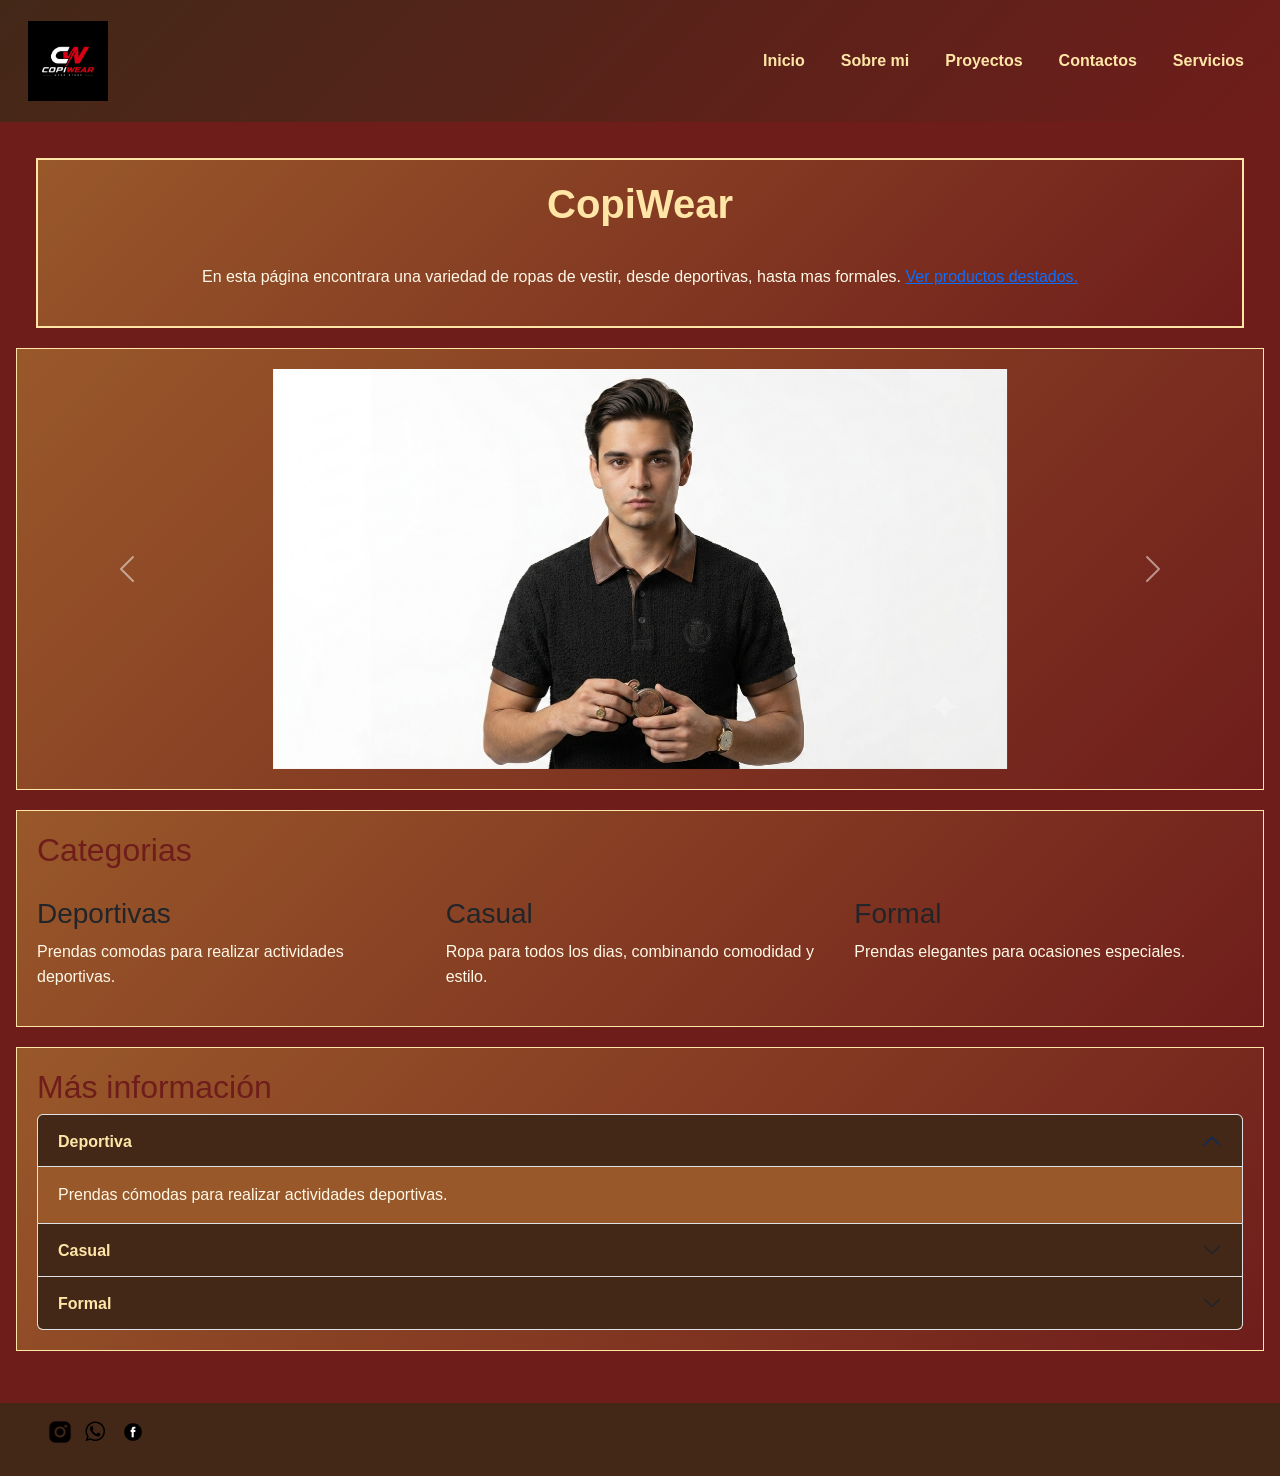
<file: index.html>
<!DOCTYPE html>
<html lang="es">

<head>
    <meta charset="UTF-8">
    <meta name="viewport" content="width=device-width, initial-scale=1.0">

    <!-- BOOTSTRAP (siempre arriba del CSS porque sino nos va a pisar nuestros estilos) -->
    <link
        href="https://cdn.jsdelivr.net/npm/bootstrap@5.3.8/dist/css/bootstrap.min.css"
        rel="stylesheet"
        integrity="sha384-sRIl4kxILFvY47J16cr9ZwB07vP4J8+LH7qKQnuqkuIAvNWLzeN8tE5YBujZqJLB"
        crossorigin="anonymous">
    <link rel="stylesheet" href="./styles/style.css">
    <title>CopiWear</title>
</head>

<body>
    <header>
        <!-- NavBar con BOOTSTRAP -->
        <nav class="navbar navbar-expand-lg">
            <div class="container-fluid">

                <!-- Logo -->
                <a class="navbar-brand" href="./index.html">
                    <img class="logo" src="./assets/logo.png" alt="Logo de la pagina" title="Logo de Indumentaria">
                </a>

                <!-- Botón hamburguesa -->
                <button
                    class="navbar-toggler"
                    type="button"
                    data-bs-toggle="collapse"
                    data-bs-target="#navbarNav"
                    aria-controls="navbarNav"
                    aria-expanded="false"
                    aria-label="Abrir menú">
                    <span class="navbar-toggler-icon"></span>
                </button>

                <!-- Links del menú -->
                <div class="collapse navbar-collapse" id="navbarNav">
                    <ul class="navbar-nav">
                        <li class="nav-item">
                            <a class="nav-link" href="./index.html">Inicio</a>
                        </li>

                        <li class="nav-item">
                            <a class="nav-link" href="./pages/sobre_mi.html">Sobre mi</a>
                        </li>

                        <li class="nav-item">
                            <a class="nav-link" href="./pages/proyectos.html">Proyectos</a>
                        </li>

                        <li class="nav-item">
                            <a class="nav-link" href="./pages/contacto.html">Contactos</a>
                        </li>

                        <li class="nav-item">
                            <a class="nav-link" href="./pages/servicios.html">Servicios</a>
                        </li>
                    </ul>
                </div>
            </div>
        </nav>
    </header>

    <main>
        <!-- contenido principal para trabajar con Grid -->
        <section class="inicio_contenido">
            <h1>CopiWear</h1>
            <p>
                En esta página encontrara una variedad de ropas de vestir, desde
                deportivas, hasta mas formales.
                <a href="./pages/proyectos.html#descuentos">Ver productos destados.</a>
            </p>
        </section>

        <!-- Galería de productos con Carousel de Bootstrap -->
        <section class="galeria">
            <div id="carouselCopiWear" class="carousel slide">
                <div class="carousel-inner">

                    <!-- Primer producto -->
                    <div class="carousel-item active">
                        <img src="./assets/Camisa Polo Descuento.png" class="d-block w-100" alt="Camisa Polo">
                    </div>

                    <!-- Segundo producto -->
                    <div class="carousel-item">
                        <img src="./assets/Botas Descuento.png" class="d-block w-100" alt="Botas">
                    </div>

                    <!-- Tercer producto -->
                    <div class="carousel-item">
                        <img src="./assets/campera blanca.jpg" class="d-block w-100" alt="Campera blanca">
                    </div>

                    <!-- Cuarto producto -->
                    <div class="carousel-item">
                        <img src="./assets/medias.jpg" class="d-block w-100" alt="Medias">
                    </div>

                    <!-- Quinto producto -->
                    <div class="carousel-item">
                        <img src="./assets/jean recto.jpg" class="d-block w-100" alt="Jean recto">
                    </div>
                </div>

                <!-- Botón anterior -->
                <button
                    class="carousel-control-prev"
                    type="button"
                    data-bs-target="#carouselCopiWear"
                    data-bs-slide="prev">
                    <span class="carousel-control-prev-icon" aria-hidden="true"></span>
                    <span class="visually-hidden">Anterior</span>
                </button>

                <!-- Botón siguiente -->
                <button
                    class="carousel-control-next"
                    type="button"
                    data-bs-target="#carouselCopiWear"
                    data-bs-slide="next">
                    <span class="carousel-control-next-icon" aria-hidden="true"></span>
                    <span class="visually-hidden">Siguiente</span>
                </button>
            </div>
        </section>

        <!-- categorias para trabajar con css grid -->
        <section class="categorias">
            <h2>Categorias</h2>

            <article class="categoria_deportiva">
                <h3>Deportivas</h3>
                <p>Prendas comodas para realizar actividades deportivas.</p>
            </article>

            <article class="categoria_casual">
                <h3>Casual</h3>
                <p>Ropa para todos los dias, combinando comodidad y estilo.</p>
            </article>

            <article class="categoria_formal">
                <h3>Formal</h3>
                <p>Prendas elegantes para ocasiones especiales.</p>
            </article>
        </section>

        <!-- Información de categorías con Accordion de Bootstrap -->
        <section class="informacion_categorias">
            <h2>Más información</h2>

            <div class="accordion" id="accordionCopiWear">

                <!-- Categoría deportiva -->
                <div class="accordion-item">
                    <h3 class="accordion-header">
                        <button
                            class="accordion-button"
                            type="button"
                            data-bs-toggle="collapse"
                            data-bs-target="#deportiva"
                            aria-expanded="true"
                            aria-controls="deportiva">
                            Deportiva
                        </button>
                    </h3>

                    <div
                        id="deportiva"
                        class="accordion-collapse collapse show"
                        data-bs-parent="#accordionCopiWear">
                        <div class="accordion-body">
                            Prendas cómodas para realizar actividades deportivas.
                        </div>
                    </div>
                </div>

                <!-- Categoría casual -->
                <div class="accordion-item">
                    <h3 class="accordion-header">
                        <button
                            class="accordion-button collapsed"
                            type="button"
                            data-bs-toggle="collapse"
                            data-bs-target="#casual"
                            aria-expanded="false"
                            aria-controls="casual">
                            Casual
                        </button>
                    </h3>

                    <div
                        id="casual"
                        class="accordion-collapse collapse"
                        data-bs-parent="#accordionCopiWear">
                        <div class="accordion-body">
                            Ropa para todos los días, combinando comodidad y estilo.
                        </div>
                    </div>
                </div>

                <!-- Categoría formal -->
                <div class="accordion-item">
                    <h3 class="accordion-header">
                        <button
                            class="accordion-button collapsed"
                            type="button"
                            data-bs-toggle="collapse"
                            data-bs-target="#formal"
                            aria-expanded="false"
                            aria-controls="formal">
                            Formal
                        </button>
                    </h3>

                    <div
                        id="formal"
                        class="accordion-collapse collapse"
                        data-bs-parent="#accordionCopiWear">
                        <div class="accordion-body">
                            Prendas elegantes para ocasiones especiales.
                        </div>
                    </div>
                </div>
            </div>
        </section>
    </main>

    <footer>
        <nav class="footer_nav">
            <ul>
                <li>
                    <a href="https://www.instagram.com/" target="_blank">
                        <img class="RRSS_imagen" src="assets/Instagram.png" alt="Foto de Instagram con enlace a nuestra cuenta" title="Enlace a Instagram">
                    </a>
                </li>
                <li>
                    <a href="https://wa.me/" target="_blank">
                        <img class="RRSS_imagen" src="assets/WhatsApp.png" alt="Foto de Whatsapp con enlace a nuestro contacto de Whatsapp" title="Enlace a Whatsapp">
                    </a>
                </li>
                <li>
                    <a href="https://www.facebook.com/?locale=es_LA" target="_blank">
                        <img class="RRSS_imagen" src="assets/Facebook.png" alt="Foto de Facebook con enlace a nuestra cuenta" title="Enlace a Facebook">
                    </a>
                </li>
            </ul>
        </nav>
    </footer>

    <!-- BOOTSTRAP -->
    <script
        src="https://cdn.jsdelivr.net/npm/bootstrap@5.3.8/dist/js/bootstrap.bundle.min.js"
        integrity="sha384-FKyoEForCGlyvwx9Hj09JcYn3nv7wiPVlz7YYwJrWVcXK/BmnVDxM+D2scQbITxI"
        crossorigin="anonymous"></script>
</body>

</html>
</file>
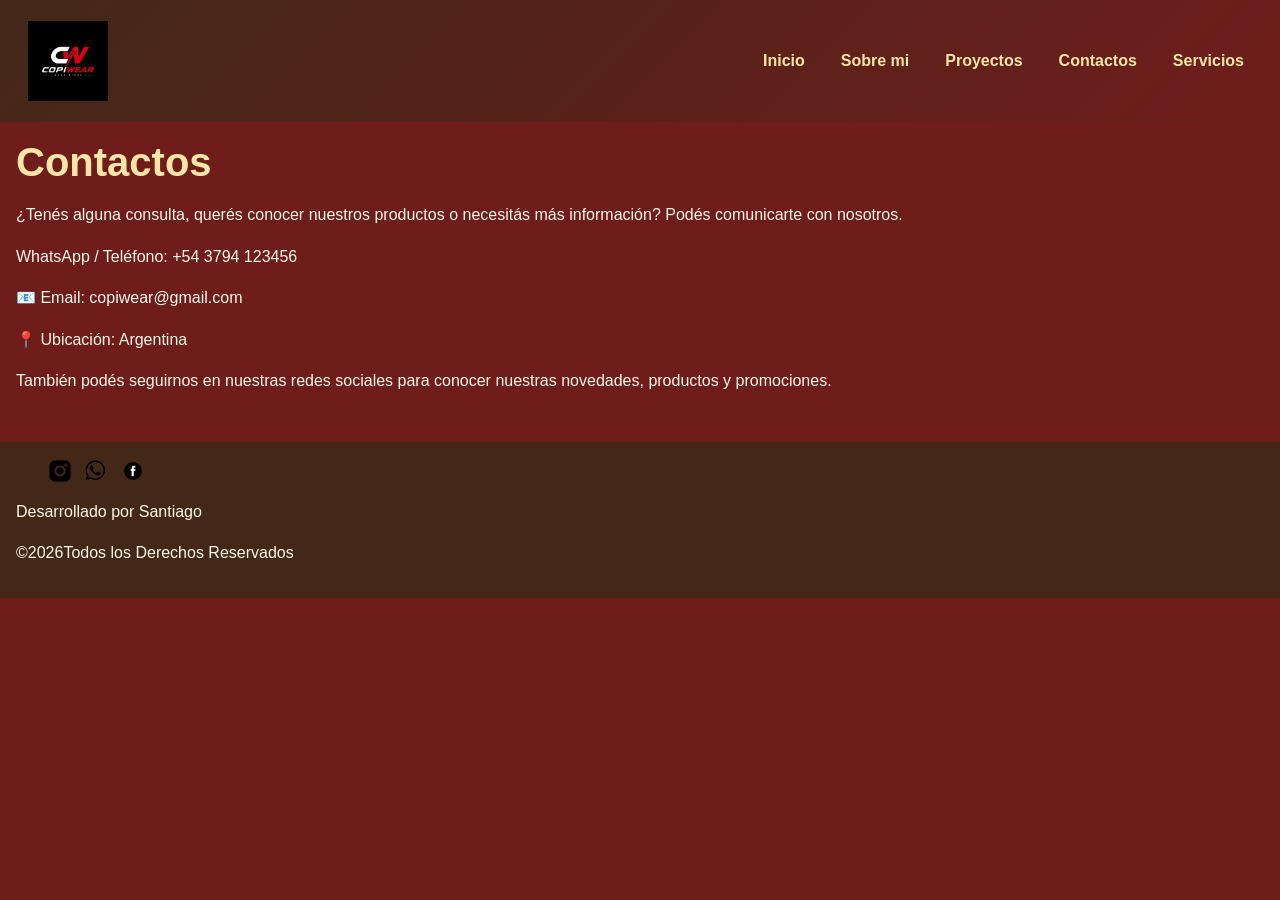
<file: pages/contacto.html>
<!DOCTYPE html>
<html lang="es">

<head>
    <meta charset="UTF-8">
    <meta name="viewport" content="width=device-width, initial-scale=1.0">

    <link
        href="https://cdn.jsdelivr.net/npm/bootstrap@5.3.8/dist/css/bootstrap.min.css"
        rel="stylesheet"
        integrity="sha384-sRIl4kxILFvY47J16cr9ZwB07vP4J8+LH7qKQnuqkuIAvNWLzeN8tE5YBujZqJLB"
        crossorigin="anonymous">
    <link rel="stylesheet" href="../styles/style.css">
    <title>CopiWear - Contacto</title>
</head>

<body>
    <header>
        <!-- Navbar de Bootstrap -->
        <nav class="navbar navbar-expand-lg">
            <div class="container-fluid">

                <!-- Logo -->
                <a class="navbar-brand" href="../index.html">
                    <img class="logo" src="../assets/logo.png" alt="Logo de la pagina" title="Logo de Indumentaria">
                </a>

                <!-- Botón hamburguesa -->
                <button
                    class="navbar-toggler"
                    type="button"
                    data-bs-toggle="collapse"
                    data-bs-target="#navbarNav"
                    aria-controls="navbarNav"
                    aria-expanded="false"
                    aria-label="Abrir menú">
                    <span class="navbar-toggler-icon"></span>
                </button>

                <!-- Links del menú -->
                <div class="collapse navbar-collapse" id="navbarNav">
                    <ul class="navbar-nav">
                        <li class="nav-item">
                            <a class="nav-link" href="../index.html">Inicio</a>
                        </li>

                        <li class="nav-item">
                            <a class="nav-link" href="./sobre_mi.html">Sobre mi</a>
                        </li>

                        <li class="nav-item">
                            <a class="nav-link" href="./proyectos.html">Proyectos</a>
                        </li>

                        <li class="nav-item">
                            <a class="nav-link" href="./contacto.html">Contactos</a>
                        </li>

                        <li class="nav-item">
                            <a class="nav-link" href="./servicios.html">Servicios</a>
                        </li>
                    </ul>
                </div>
            </div>
        </nav>
    </header>

    <main>
        <h1>Contactos</h1>
        <p>
            ¿Tenés alguna consulta, querés conocer nuestros productos o necesitás más
            información? Podés comunicarte con nosotros.
        </p>
        <p>WhatsApp / Teléfono: +54 3794 123456</p>
        <p>📧 Email: copiwear@gmail.com</p>
        <p>📍 Ubicación: Argentina</p>
        <p>
            También podés seguirnos en nuestras redes sociales para conocer nuestras novedades,
            productos y promociones.
        </p>
    </main>

    <footer>
        <nav>
            <ul>
                <li>
                    <a href="https://www.instagram.com/" target="_blank">
                        <img class="RRSS_imagen" src="../assets/Instagram.png" alt="Foto de Instagram con enlace a nuestra cuenta" title="Enlace a Instagram">
                    </a>
                </li>
                <li>
                    <a href="https://wa.me/" target="_blank">
                        <img class="RRSS_imagen" src="../assets/WhatsApp.png" alt="Foto de Whatsapp con enlace a nuestro contacto de Whatsapp" title="Enlace a Whatsapp">
                    </a>
                </li>
                <li>
                    <a href="https://www.facebook.com/?locale=es_LA" target="_blank">
                        <img class="RRSS_imagen" src="../assets/Facebook.png" alt="Foto de Facebook con enlace a nuestra cuenta" title="Enlace a Facebook">
                    </a>
                </li>
            </ul>
        </nav>
        <p>Desarrollado por Santiago</p>
        <p>&copy;<span id="year"></span>Todos los Derechos Reservados</p>
    </footer>

    <script
        src="https://cdn.jsdelivr.net/npm/bootstrap@5.3.8/dist/js/bootstrap.bundle.min.js"
        integrity="sha384-FKyoEForCGlyvwx9Hj09JcYn3nv7wiPVlz7YYwJrWVcXK/BmnVDxM+D2scQbITxI"
        crossorigin="anonymous"></script>

    <script>
        document.getElementById('year').textContent = new Date().getFullYear();
    </script>
</body>

</html>
</file>
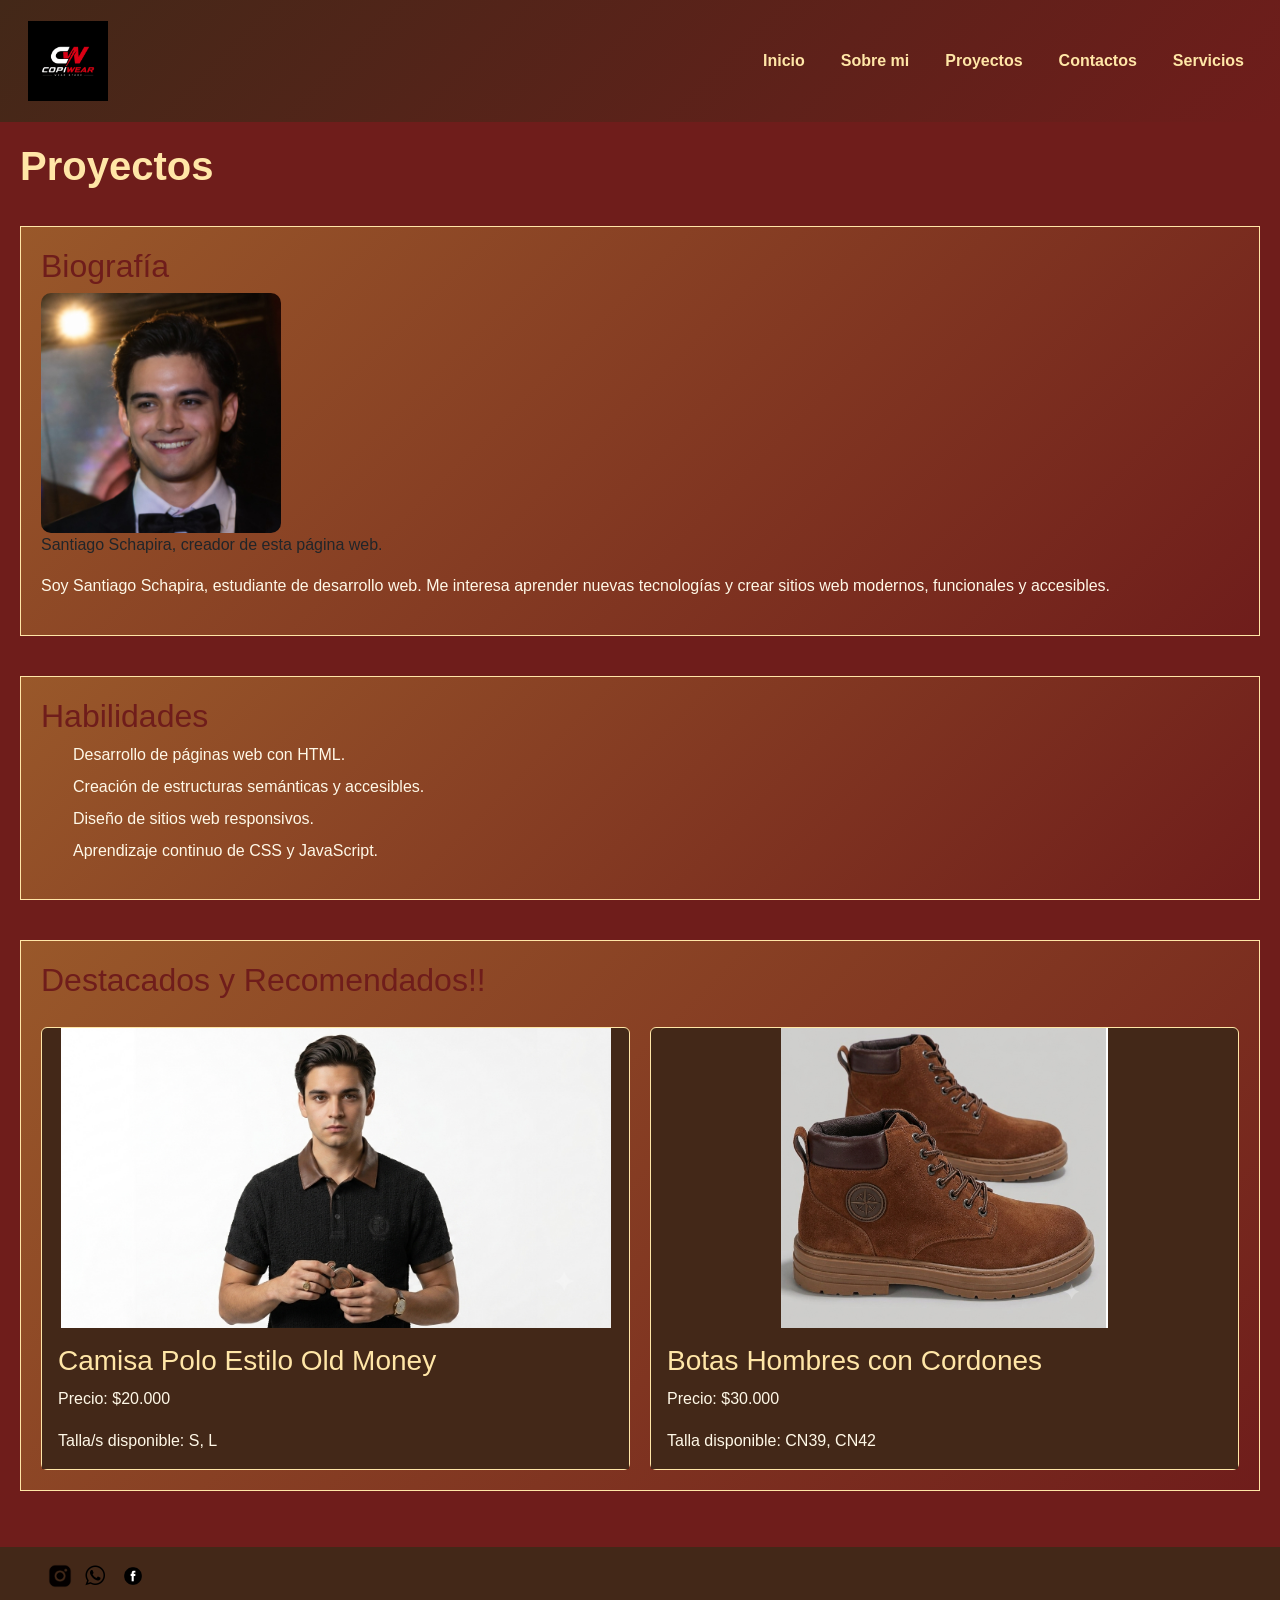
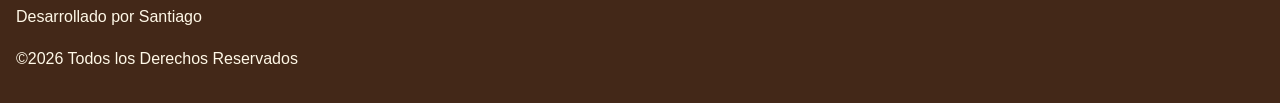
<file: pages/proyectos.html>
<!DOCTYPE html>
<html lang="es">

<head>
    <meta charset="UTF-8">
    <meta name="viewport" content="width=device-width, initial-scale=1.0">

    <!-- Bootstrap -->
    <link
        href="https://cdn.jsdelivr.net/npm/bootstrap@5.3.8/dist/css/bootstrap.min.css"
        rel="stylesheet"
        integrity="sha384-sRIl4kxILFvY47J16cr9ZwB07vP4J8+LH7qKQnuqkuIAvNWLzeN8tE5YBujZqJLB"
        crossorigin="anonymous">

    <!-- CSS propio -->
    <link rel="stylesheet" href="../styles/style.css">

    <title>CopiWear - Proyectos</title>
</head>

<body>
    <header>
        <!-- Navbar de Bootstrap -->
        <nav class="navbar navbar-expand-lg">
            <div class="container-fluid">

                <!-- Logo -->
                <a class="navbar-brand" href="../index.html">
                    <img
                        class="logo"
                        src="../assets/logo.png"
                        alt="Logo de la pagina"
                        title="Logo de Indumentaria">
                </a>

                <!-- Botón hamburguesa -->
                <button
                    class="navbar-toggler"
                    type="button"
                    data-bs-toggle="collapse"
                    data-bs-target="#navbarNav"
                    aria-controls="navbarNav"
                    aria-expanded="false"
                    aria-label="Abrir menú">
                    <span class="navbar-toggler-icon"></span>
                </button>

                <!-- Links del menú -->
                <div class="collapse navbar-collapse" id="navbarNav">
                    <ul class="navbar-nav">
                        <li class="nav-item">
                            <a class="nav-link" href="../index.html">Inicio</a>
                        </li>

                        <li class="nav-item">
                            <a class="nav-link" href="./sobre_mi.html">Sobre mi</a>
                        </li>

                        <li class="nav-item">
                            <a class="nav-link" href="./proyectos.html">Proyectos</a>
                        </li>

                        <li class="nav-item">
                            <a class="nav-link" href="./contacto.html">Contactos</a>
                        </li>

                        <li class="nav-item">
                            <a class="nav-link" href="./servicios.html">Servicios</a>
                        </li>
                    </ul>
                </div>
            </div>
        </nav>
    </header>

    <main class="proyectos_contenido">
        <h1>Proyectos</h1>

        <!-- Biografía -->
        <section>
            <h2>Biografía</h2>

            <figure>
                <img
                    class="imagen_yo"
                    src="../assets/Creador de la Página Web.jpeg"
                    alt="La persona en la imagen es el creador de esta página web"
                    title="Creador de la Pagina Web">

                <figcaption>
                    Santiago Schapira, creador de esta página web.
                </figcaption>
            </figure>

            <p>
                Soy Santiago Schapira, estudiante de desarrollo web. Me interesa aprender nuevas
                tecnologías y crear sitios web modernos, funcionales y accesibles.
            </p>
        </section>

        <!-- Habilidades -->
        <section>
            <h2>Habilidades</h2>

            <ul>
                <li>Desarrollo de páginas web con HTML.</li>
                <li>Creación de estructuras semánticas y accesibles.</li>
                <li>Diseño de sitios web responsivos.</li>
                <li>Aprendizaje continuo de CSS y JavaScript.</li>
            </ul>
        </section>

        <!-- Productos -->
        <section id="descuentos" class="productos">
            <h2>Destacados y Recomendados!!</h2>

            <!-- Producto 1 -->
            <article class="producto producto1 card" tabindex="0">
                <img
                    src="../assets/Camisa Polo Descuento.png"
                    class="card-img-top"
                    alt="Camisa Polo con un 20% de descuento"
                    title="Camisa en Descuento">

                <div class="card-body">
                    <h3 class="card-title">Camisa Polo Estilo Old Money</h3>
                    <p class="card-text">Precio: $20.000</p>
                    <p class="card-text">Talla/s disponible: S, L</p>
                </div>
            </article>

            <!-- Producto 2 -->
            <article class="producto producto2 card" tabindex="0">
                <img
                    src="../assets/Botas Descuento.png"
                    class="card-img-top"
                    alt="Botas con Cordones con un 40% de descuento"
                    title="Botas en Descuento">

                <div class="card-body">
                    <h3 class="card-title">Botas Hombres con Cordones</h3>
                    <p class="card-text">Precio: $30.000</p>
                    <p class="card-text">Talla disponible: CN39, CN42</p>
                </div>
            </article>
        </section>
    </main>

    <footer>
        <nav>
            <ul>
                <li>
                    <a href="https://www.instagram.com/" target="_blank">
                        <img
                            class="RRSS_imagen"
                            src="../assets/Instagram.png"
                            alt="Foto de Instagram con enlace a nuestra cuenta"
                            title="Enlace a Instagram">
                    </a>
                </li>

                <li>
                    <a href="https://wa.me/" target="_blank">
                        <img
                            class="RRSS_imagen"
                            src="../assets/WhatsApp.png"
                            alt="Foto de Whatsapp con enlace a nuestro contacto"
                            title="Enlace a Whatsapp">
                    </a>
                </li>

                <li>
                    <a href="https://www.facebook.com/?locale=es_LA" target="_blank">
                        <img
                            class="RRSS_imagen"
                            src="../assets/Facebook.png"
                            alt="Foto de Facebook con enlace a nuestra cuenta"
                            title="Enlace a Facebook">
                    </a>
                </li>
            </ul>
        </nav>

        <p>Desarrollado por Santiago</p>

        <p>&copy;<span id="year"></span> Todos los Derechos Reservados</p>
    </footer>

    <!-- JavaScript de Bootstrap -->
    <script
        src="https://cdn.jsdelivr.net/npm/bootstrap@5.3.8/dist/js/bootstrap.bundle.min.js"
        integrity="sha384-FKyoEForCGlyvwx9Hj09JcYn3nv7wiPVlz7YYwJrWVcXKX/BmnVDxM+D2scQbITxI"
        crossorigin="anonymous"></script>

    <script>
        document.getElementById('year').textContent = new Date().getFullYear();
    </script>
</body>

</html>
</file>
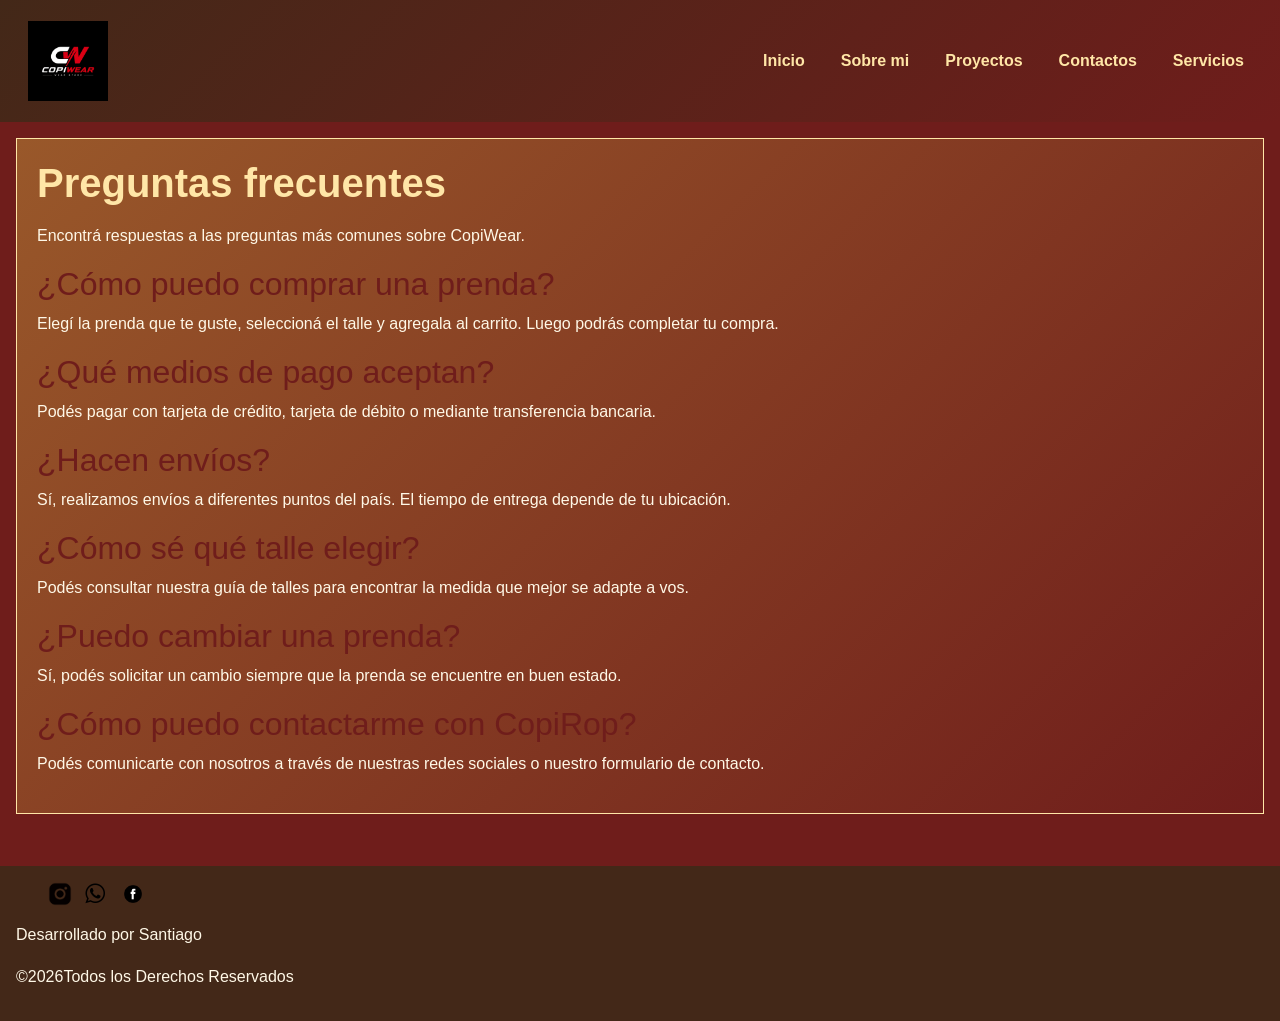
<file: pages/servicios.html>
<!DOCTYPE html>
<html lang="es">

<head>
    <meta charset="UTF-8">
    <meta name="viewport" content="width=device-width, initial-scale=1.0">

    <link
        href="https://cdn.jsdelivr.net/npm/bootstrap@5.3.8/dist/css/bootstrap.min.css"
        rel="stylesheet"
        integrity="sha384-sRIl4kxILFvY47J16cr9ZwB07vP4J8+LH7qKQnuqkuIAvNWLzeN8tE5YBujZqJLB"
        crossorigin="anonymous">
    <link rel="stylesheet" href="../styles/style.css">
    <title>CopiWear - Servicios</title>
</head>

<body>
    <header>
        <!-- Navbar de Bootstrap -->
        <nav class="navbar navbar-expand-lg">
            <div class="container-fluid">

                <!-- Logo -->
                <a class="navbar-brand" href="../index.html">
                    <img class="logo" src="../assets/logo.png" alt="Logo de la pagina" title="Logo de Indumentaria">
                </a>

                <!-- Botón hamburguesa -->
                <button
                    class="navbar-toggler"
                    type="button"
                    data-bs-toggle="collapse"
                    data-bs-target="#navbarNav"
                    aria-controls="navbarNav"
                    aria-expanded="false"
                    aria-label="Abrir menú">
                    <span class="navbar-toggler-icon"></span>
                </button>

                <!-- Links del menú -->
                <div class="collapse navbar-collapse" id="navbarNav">
                    <ul class="navbar-nav">
                        <li class="nav-item">
                            <a class="nav-link" href="../index.html">Inicio</a>
                        </li>

                        <li class="nav-item">
                            <a class="nav-link" href="./sobre_mi.html">Sobre mi</a>
                        </li>

                        <li class="nav-item">
                            <a class="nav-link" href="./proyectos.html">Proyectos</a>
                        </li>

                        <li class="nav-item">
                            <a class="nav-link" href="./contacto.html">Contactos</a>
                        </li>

                        <li class="nav-item">
                            <a class="nav-link" href="./servicios.html">Servicios</a>
                        </li>
                    </ul>
                </div>
            </div>
        </nav>
    </header>

    <main>
        <section>
            <h1>Preguntas frecuentes</h1>
            <p>Encontrá respuestas a las preguntas más comunes sobre CopiWear.</p>

            <div>
                <h2>¿Cómo puedo comprar una prenda?</h2>
                <p>
                    Elegí la prenda que te guste, seleccioná el talle y agregala al carrito.
                    Luego podrás completar tu compra.
                </p>
            </div>

            <div>
                <h2>¿Qué medios de pago aceptan?</h2>
                <p>
                    Podés pagar con tarjeta de crédito, tarjeta de débito o mediante
                    transferencia bancaria.
                </p>
            </div>

            <div>
                <h2>¿Hacen envíos?</h2>
                <p>
                    Sí, realizamos envíos a diferentes puntos del país. El tiempo de entrega
                    depende de tu ubicación.
                </p>
            </div>

            <div>
                <h2>¿Cómo sé qué talle elegir?</h2>
                <p>
                    Podés consultar nuestra guía de talles para encontrar la medida que mejor
                    se adapte a vos.
                </p>
            </div>

            <div>
                <h2>¿Puedo cambiar una prenda?</h2>
                <p>
                    Sí, podés solicitar un cambio siempre que la prenda se encuentre en buen estado.
                </p>
            </div>

            <div>
                <h2>¿Cómo puedo contactarme con CopiRop?</h2>
                <p>
                    Podés comunicarte con nosotros a través de nuestras redes sociales o nuestro
                    formulario de contacto.
                </p>
            </div>
        </section>
    </main>

    <footer>
        <nav>
            <ul>
                <li>
                    <a href="https://www.instagram.com/" target="_blank">
                        <img class="RRSS_imagen" src="../assets/Instagram.png" alt="Foto de Instagram con enlace a nuestra cuenta" title="Enlace a Instagram">
                    </a>
                </li>
                <li>
                    <a href="https://wa.me/" target="_blank">
                        <img class="RRSS_imagen" src="../assets/WhatsApp.png" alt="Foto de Whatsapp con enlace a nuestro contacto de Whatsapp" title="Enlace a Whatsapp">
                    </a>
                </li>
                <li>
                    <a href="https://www.facebook.com/?locale=es_LA" target="_blank">
                        <img class="RRSS_imagen" src="../assets/Facebook.png" alt="Foto de Facebook con enlace a nuestra cuenta" title="Enlace a Facebook">
                    </a>
                </li>
            </ul>
        </nav>
        <p>Desarrollado por Santiago</p>
        <p>&copy;<span id="year"></span>Todos los Derechos Reservados</p>
    </footer>

    <script
        src="https://cdn.jsdelivr.net/npm/bootstrap@5.3.8/dist/js/bootstrap.bundle.min.js"
        integrity="sha384-FKyoEForCGlyvwx9Hj09JcYn3nv7wiPVlz7YYwJrWVcXK/BmnVDxM+D2scQbITxI"
        crossorigin="anonymous"></script>

    <script>
        document.getElementById('year').textContent = new Date().getFullYear();
    </script>
</body>

</html>
</file>
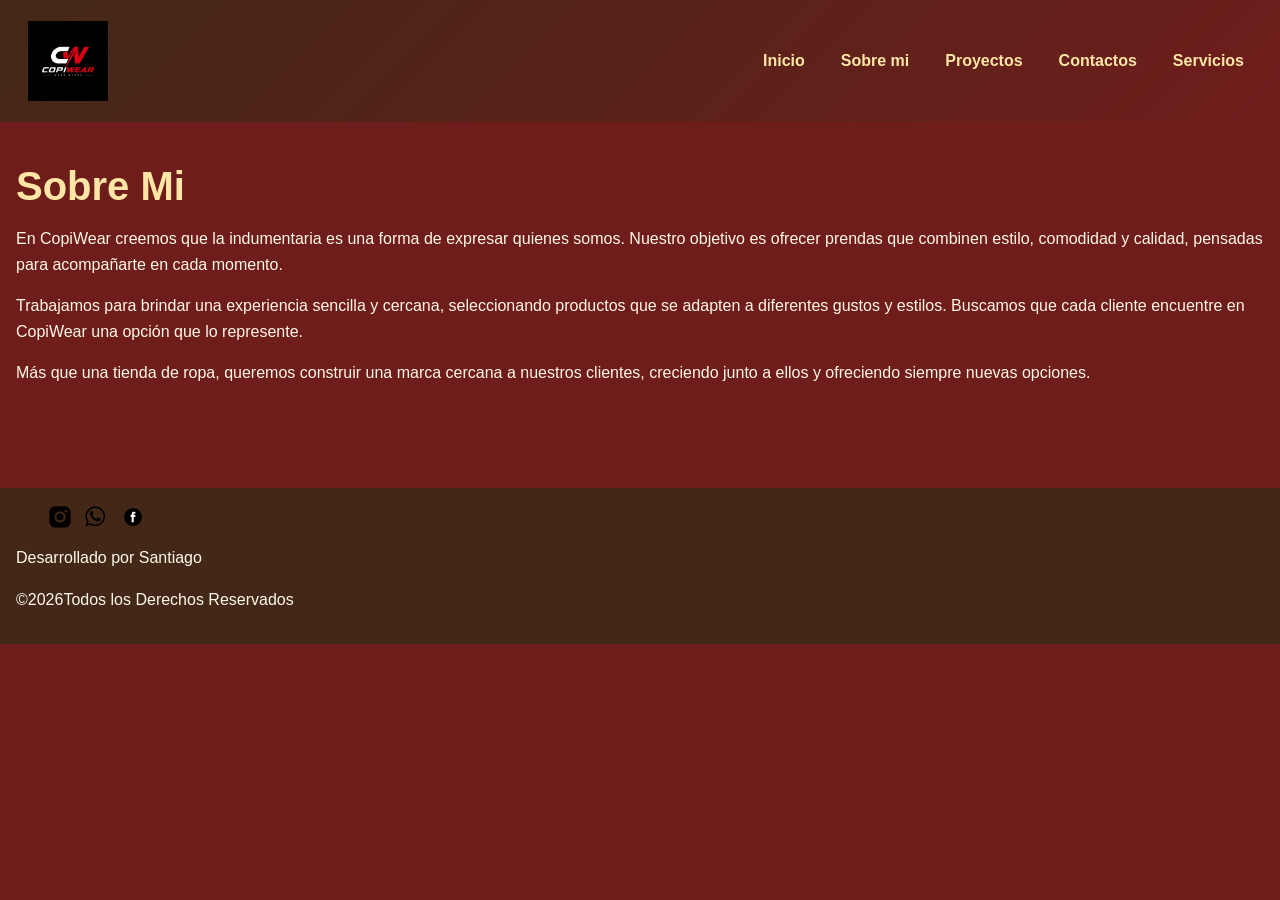
<file: pages/sobre_mi.html>
<!DOCTYPE html>
<html lang="es">

<head>
    <meta charset="UTF-8">
    <meta name="viewport" content="width=device-width, initial-scale=1.0">

    <link
        href="https://cdn.jsdelivr.net/npm/bootstrap@5.3.8/dist/css/bootstrap.min.css"
        rel="stylesheet"
        integrity="sha384-sRIl4kxILFvY47J16cr9ZwB07vP4J8+LH7qKQnuqkuIAvNWLzeN8tE5YBujZqJLB"
        crossorigin="anonymous">

    <link rel="stylesheet" href="../styles/style.css">
    <title>CopiWear - Sobre mi</title>
</head>

<body>
    <header class="header">
        <!-- Navbar de Bootstrap -->
        <nav class="navbar navbar-expand-lg">
            <div class="container-fluid">

                <!-- Logo -->
                <a class="navbar-brand" href="../index.html">
                    <img class="logo" src="../assets/logo.png" alt="Logo de la pagina" title="Logo de Indumentaria">
                </a>

                <!-- Botón hamburguesa -->
                <button
                    class="navbar-toggler"
                    type="button"
                    data-bs-toggle="collapse"
                    data-bs-target="#navbarNav"
                    aria-controls="navbarNav"
                    aria-expanded="false"
                    aria-label="Abrir menú">
                    <span class="navbar-toggler-icon"></span>
                </button>

                <!-- Links del menú -->
                <div class="collapse navbar-collapse" id="navbarNav">
                    <ul class="navbar-nav">
                        <li class="nav-item">
                            <a class="nav-link" href="../index.html">Inicio</a>
                        </li>

                        <li class="nav-item">
                            <a class="nav-link" href="./sobre_mi.html">Sobre mi</a>
                        </li>

                        <li class="nav-item">
                            <a class="nav-link" href="./proyectos.html">Proyectos</a>
                        </li>

                        <li class="nav-item">
                            <a class="nav-link" href="./contacto.html">Contactos</a>
                        </li>

                        <li class="nav-item">
                            <a class="nav-link" href="./servicios.html">Servicios</a>
                        </li>
                    </ul>
                </div>
            </div>
        </nav>
    </header>

    <main class="main contaniner my-4">
        <h1>Sobre Mi</h1>
        <p>
            En CopiWear creemos que la indumentaria es una forma de expresar quienes somos.
            Nuestro objetivo es ofrecer prendas que combinen estilo, comodidad y calidad,
            pensadas para acompañarte en cada momento.
        </p>
        <p>
            Trabajamos para brindar una experiencia sencilla y cercana, seleccionando productos
            que se adapten a diferentes gustos y estilos. Buscamos que cada cliente encuentre
            en CopiWear una opción que lo represente.
        </p>
        <p>
            Más que una tienda de ropa, queremos construir una marca cercana a nuestros clientes,
            creciendo junto a ellos y ofreciendo siempre nuevas opciones.
        </p>
        <h2>CopiWear — Vestite con tu estilo.</h2>
    </main>

    <footer>
        <nav>
            <ul>
                <li>
                    <a href="https://www.instagram.com/" target="_blank">
                        <img class="RRSS_imagen" src="../assets/Instagram.png" alt="Foto de Instagram con enlace a nuestra cuenta" title="Enlace a Instagram">
                    </a>
                </li>
                <li>
                    <a href="https://wa.me/" target="_blank">
                        <img class="RRSS_imagen" src="../assets/WhatsApp.png" alt="Foto de Whatsapp con enlace a nuestro contacto de Whatsapp" title="Enlace a Whatsapp">
                    </a>
                </li>
                <li>
                    <a href="https://www.facebook.com/?locale=es_LA" target="_blank">
                        <img class="RRSS_imagen" src="../assets/Facebook.png" alt="Foto de Facebook con enlace a nuestra cuenta" title="Enlace a Facebook">
                    </a>
                </li>
            </ul>
        </nav>
        <p>Desarrollado por Santiago</p>
        <p>&copy;<span id="year"></span>Todos los Derechos Reservados</p>
    </footer>

    <script
        src="https://cdn.jsdelivr.net/npm/bootstrap@5.3.8/dist/js/bootstrap.bundle.min.js"
        integrity="sha384-FKyoEForCGlyvwx9Hj09JcYn3nv7wiPVlz7YYwJrWVcXK/BmnVDxM+D2scQbITxI"
        crossorigin="anonymous"></script>

    <script>
        document.getElementById('year').textContent = new Date().getFullYear();
    </script>
</body>

</html>
</file>
<file: styles/style.css>
*{
    margin: 0;
    padding: 0;
}


/* Google Fonts */
@import url('https://fonts.googleapis.com/css2?family=Overpass:ital,wght@0,100..900;1,100..900&display=swap');


/* BODY */
body{
    background-color: #6F1D1B;
    font-family: "Overpass", sans-serif;
}


/* HEADER */

/* Logo */
.logo{
    width: 80px;
    height: auto;
}


/* Navbar de Bootstrap adaptada a CopiWear */
header .navbar{
    background: linear-gradient(135deg, #432818, #6F1D1B);
    padding: 1rem;
}

/* Separación y posición de los links */
header .navbar-nav{
    gap: 20px;
}

header .navbar-collapse{
    justify-content: flex-end;
}

/* Links de la Navbar */
header .nav-link{
    color: #FFE6A7;
    font-weight: 700;
    transition: color 0.3s ease;
}

header .nav-link:hover{
    color: #FFE8E7;
}

header .nav-link:focus{
    color: #99582A;
    background-color: #FFE6A7;
    border-radius: 5px;
}

header .nav-link:active{
    color: #432818;
    background-color: #99582A;
}

/* MAIN */

main{
    padding: 1rem;
}


main section{
    background: linear-gradient(135deg, #99582A, #6F1D1B);
    margin-bottom: 20px;
    padding: 20px;
    border: 1px solid #FFE6A7;
}


main section li{
    list-style: none;
    color: #FFF8E7;
    margin-bottom: 0.5rem;
}


/* INICIO */

.inicio_contenido{
    display: flex;
    flex-direction: column;
    align-items: center;
    gap: 20px;
    padding: 20px;
    margin: 20px;
    border: 2px solid #FFE6A7;
}


/* CATEGORÍAS */

.categorias{
    display: grid;

    grid-template-columns: 1fr;

    grid-template-areas:
        "titulo"
        "deportiva"
        "casual"
        "formal";

    gap: 20px;
}


.categorias h2{
    grid-area: titulo;
}


.categoria_deportiva{
    grid-area: deportiva;
}


.categoria_casual{
    grid-area: casual;
}


.categoria_formal{
    grid-area: formal;
}


/* Pantallas grandes */

@media (min-width: 1024px){

    .categorias{
        grid-template-columns: 1fr 1fr 1fr;

        grid-template-areas:
            "titulo titulo titulo"
            "deportiva casual formal";
    }

}


/* PROYECTOS */

.proyectos_contenido{
    display: flex;
    flex-direction: column;
    gap: 20px;
    padding: 20px;
}


/* PRODUCTOS - CSS GRID */

.productos{
    display: grid;

    grid-template-columns: 1fr;

    grid-template-areas:
        "titulo"
        "producto1"
        "producto2";

    gap: 20px;
}


/* Título de productos */

.productos h2{
    grid-area: titulo;
}


/* Ubicación de cada producto */

.producto1{
    grid-area: producto1;
}


.producto2{
    grid-area: producto2;
}


/* Producto común */

.producto{
    background-color: #432818;
}


/* Cards de Bootstrap */

.producto.card{
    border: 1px solid #FFE6A7;
    color: #FFF8E7;
    transition: 0.3s ease;
}

.producto.card:hover{
    transform: scale(1.02);
}

.producto.card:focus{
    border: 2px solid #FFE6A7;
}

.producto.card:active{
    transform: scale(0.98);
}

/* Cuerpo de la Card */

.producto .card-body{
    background-color: #432818;
}


/* Título de la Card */

.producto .card-title{
    color: #FFE6A7;
}


/* Texto de la Card */

.producto .card-text{
    color: #FFF8E7;
}


/* Imagen de la Card */

.producto .card-img-top{
    width: 100%;
    height: 300px;
    object-fit: contain;
}


/* Productos en pantallas grandes */

@media (min-width: 1024px){

    .productos{
        grid-template-columns: 1fr 1fr;

        grid-template-areas:
            "titulo titulo"
            "producto1 producto2";
    }

}


/* TÍTULOS */

h1{
    color: #FFE6A7;
    font-size: 2.5rem;
    font-weight: 800;
    margin-bottom: 1rem;
}


h2{
    color: #6F1D1B;
}


/* PÁRRAFOS */

p{
    color: #FFF8E7;
    font-size: 1rem;
    font-weight: 400;
    line-height: 1.6;
    margin-bottom: 1rem;
}


/* IMÁGENES */

.imagen_yo{
    width: 20%;
    height: auto;
    border-radius: 10px;
}


.imagen_prod{
    width: 30%;
    height: auto;
    border-radius: 10px;
}


/* FOOTER */

footer{
    background-color: #432818;
    padding: 1rem;
    margin-top: 1rem;
}


footer nav ul li{
    list-style: none;
    display: inline-block;
    margin-right: 0.5rem;
}


.RRSS_imagen{
    width: 1.5rem;
    height: auto;
}


/* CAROUSEL */

.galeria .carousel-item img{
    width: 50%;
    height: 400px;
    object-fit: contain;
}

/* Estados interactivos de los botones del Carousel */

.galeria .carousel-control-prev,
.galeria .carousel-control-next{
    transition: 0.3s ease;
}

.galeria .carousel-control-prev:hover,
.galeria .carousel-control-next:hover{
    background-color: rgba(67, 40, 24, 0.5);
}

.galeria .carousel-control-prev:focus,
.galeria .carousel-control-next:focus{
    background-color: rgba(255, 230, 167, 0.3);
}

.galeria .carousel-control-prev:active,
.galeria .carousel-control-next:active{
    transform: scale(0.95);
}


/* ACCORDION */

.informacion_categorias .accordion-button{
    background-color: #432818;
    color: #FFE6A7;
    font-weight: 700;
}


.informacion_categorias .accordion-body{
    background-color: #99582A;
    color: #FFF8E7;
}
</file>
